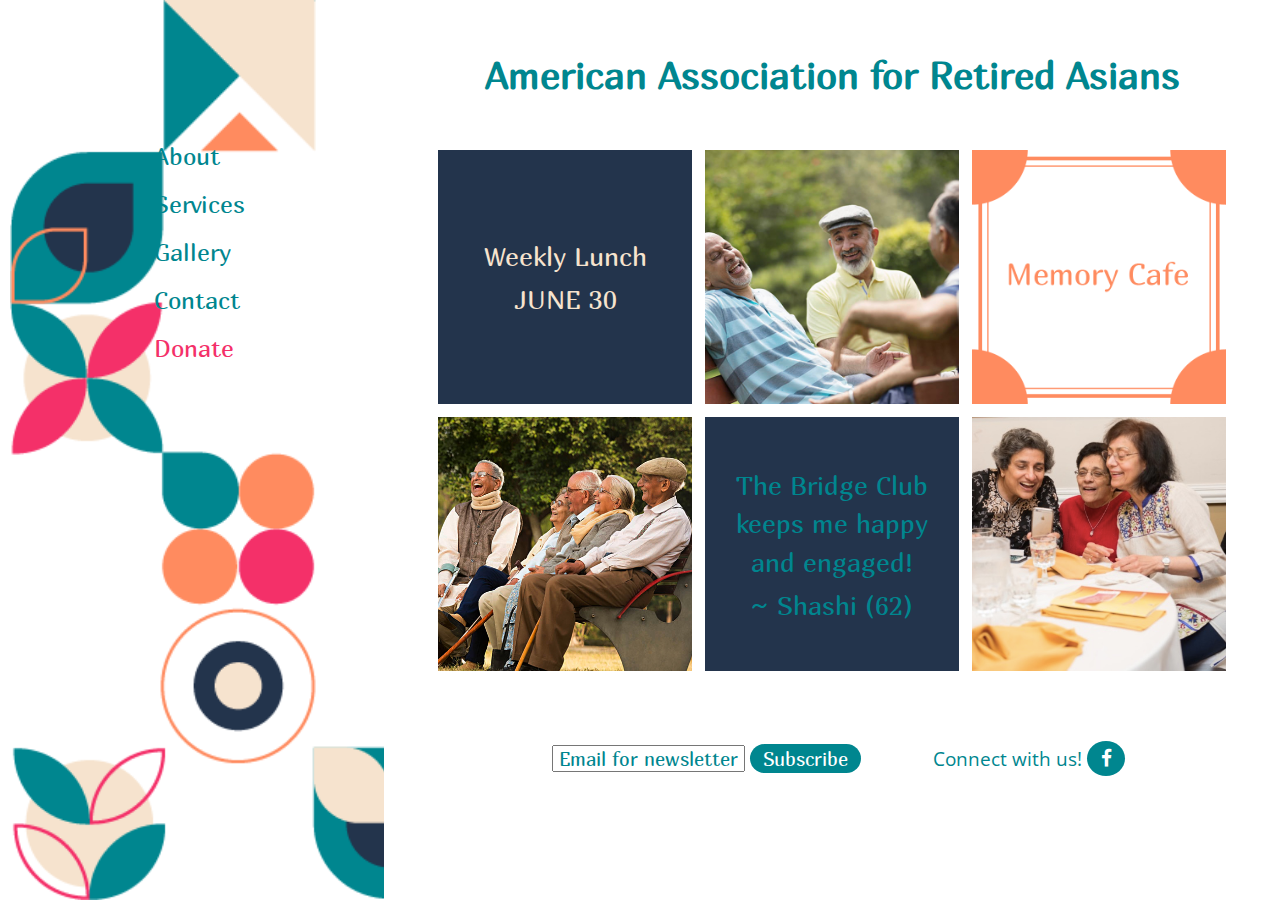
<file: final_project/index.html>
<!DOCTYPE html>
<html>
<head>
	<title>American Association for Retired Asians</title>
	<link rel="stylesheet" type="text/css" href="css/reset.css">
	<link rel="stylesheet" type="text/css" href="css/style.css">
	<link rel="stylesheet" href="https://cdnjs.cloudflare.com/ajax/libs/font-awesome/4.7.0/css/font-awesome.min.css">
	<meta name="viewport" content="width=device-width, initial-scale=1">
</head>

<body>	
	<nav>
			<a href="">About</a>
			<a href="">Services</a>
			<a href="">Gallery</a>
			<a href="">Contact</a>
			<a href="" id="donate">Donate</a>

	</nav>
	<main>
			<header>
				<h1>American Association for Retired Asians</h1>
			</header>

				<div id="fig-collage" class="clearfix">
				<figure>
					<div class="calendar">
					<p>Weekly Lunch</p>
					<p>JUNE 30</p>
					</div>
				</figure>
				<figure>
					<img src="images/image1.jpg">
				</figure>
				<figure class="whitebg">
					<img src="images/memory_cafe.png">
				</figure>
				<figure>
					<img src="images/image2.jpg">
				</figure>
				<figure>
					<div class="testimonial">
					<p>The Bridge Club keeps me happy and engaged! </p>
					<p>~ Shashi (62)</p>
					</div>
				</figure>
				<figure>
					<img src="images/image3.jpg">
				</figure>
				</div>

			<footer>
					<article>
						<form>
						<input type="text" value="Email for newsletter" class="textfield">&nbsp;<input type="button" value="Subscribe" class="button">
						</form>
					</article>
					<article>
						Connect with us!&nbsp;<a href="#" class="fa fa-facebook"></a>
					</article>
			</footer>
	</main>
</body>
</html>
</file>
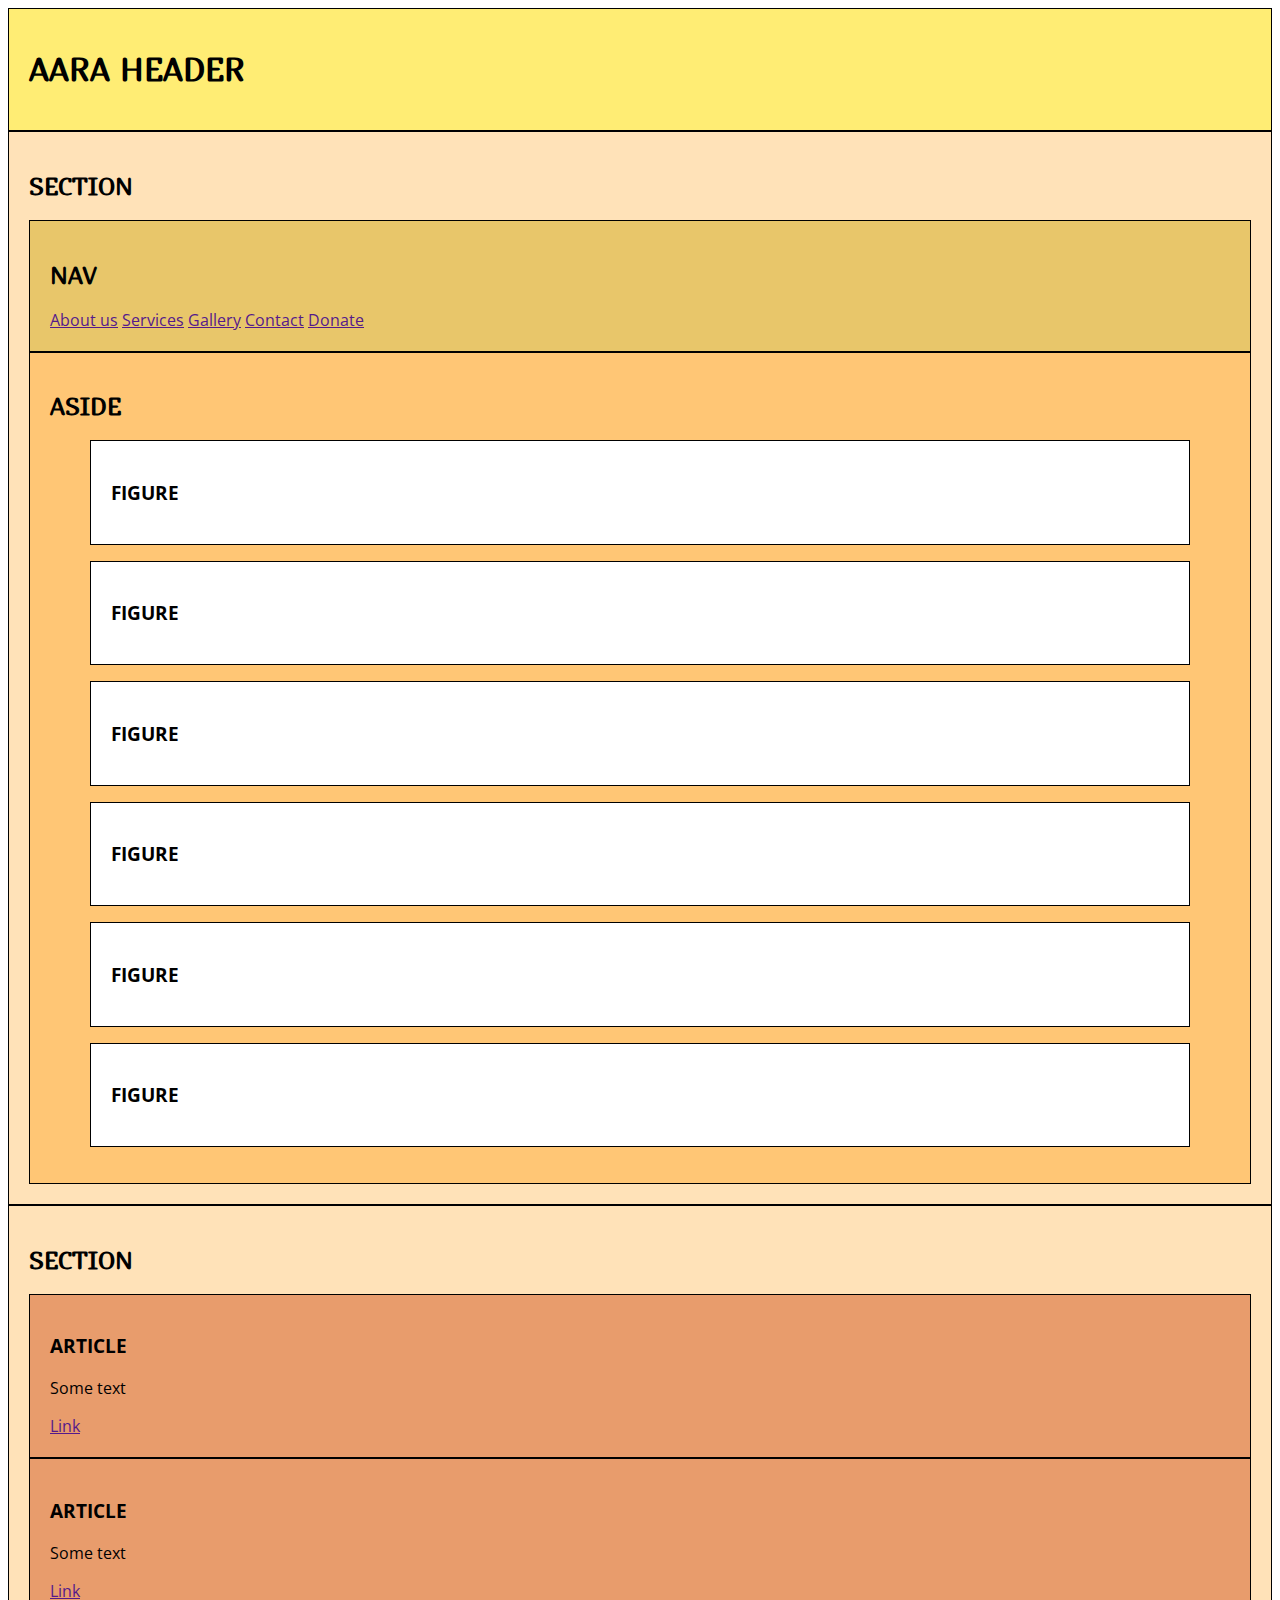
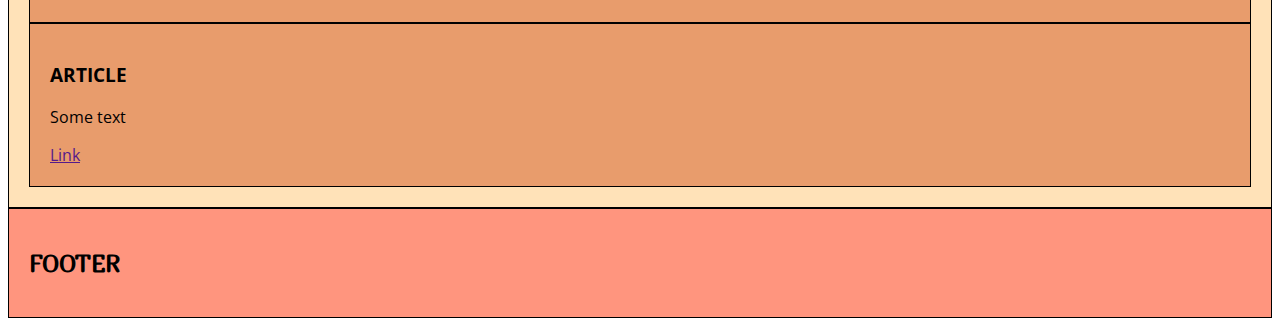
<file: unit_5/index.html>
<!DOCTYPE html>
<html>
<head>
	<title>American Association for Retired Asians</title>
	<link rel="stylesheet" type="text/css" href="css/style.css">
</head>

<body>
	<main>
		<header>
			<h1>AARA HEADER</h1>
		</header>
		
		<section>
			<h2> SECTION</h2>
			<nav>
				<h2>NAV</h2>
				<a href="">About us</a>
				<a href="">Services</a>
				<a href="">Gallery</a>
				<a href="">Contact</a>
				<a href="">Donate</a>

			</nav>

			<aside>
				<h2>ASIDE</h2>
				<figure>
					<h3>FIGURE</h3>
				</figure>
				<figure>
					<h3>FIGURE</h3>
				</figure>
				<figure>
					<h3>FIGURE</h3>
				</figure>
				<figure>
					<h3>FIGURE</h3>
				</figure>
				<figure>
					<h3>FIGURE</h3>
				</figure>
				<figure>
					<h3>FIGURE</h3>
				</figure>
			</aside>
		</section>

		<section>
			<h2> SECTION</h2>
			<article>
				<h3>ARTICLE</h3>
				<p>Some text</p>
				<a href="">Link</a>
			</article>
			<article>
				<h3>ARTICLE</h3>
				<p>Some text</p>
				<a href="">Link</a>
			</article>
			<article>
				<h3>ARTICLE</h3>
				<p>Some text</p>
				<a href="">Link</a>
			</article>
		</section>

		<footer>
			<h2>FOOTER</h2>
		</footer>
	</main>

</body>
</html>
</file>
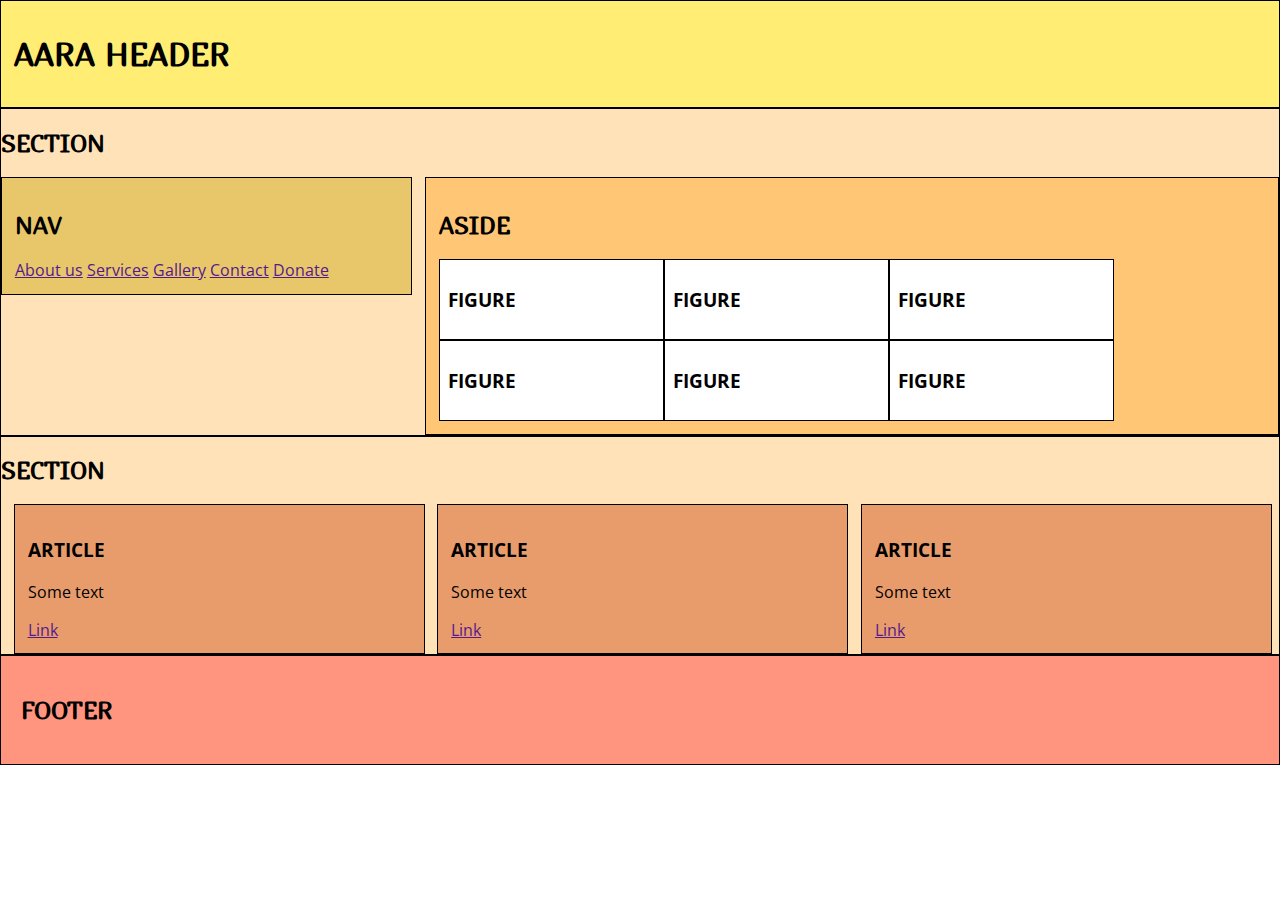
<file: unit_6/index.html>
<!DOCTYPE html>
<html>
<head>
	<title>American Association for Retired Asians</title>
	<link rel="stylesheet" type="text/css" href="css/reset.css">
	<link rel="stylesheet" type="text/css" href="css/style.css">
</head>

<body>
	<main>
		<header>
			<h1>AARA HEADER</h1>
		</header>
		
		<section class="clearfix">
			<h2>SECTION</h2>
			<nav>
				<h2>NAV</h2>
				<a href="">About us</a>
				<a href="">Services</a>
				<a href="">Gallery</a>
				<a href="">Contact</a>
				<a href="">Donate</a>

			</nav>

			<aside class="clearfix">
				<h2>ASIDE</h2>
				<figure>
					<h3>FIGURE</h3>
				</figure>
				<figure>
					<h3>FIGURE</h3>
				</figure>
				<figure>
					<h3>FIGURE</h3>
				</figure>
				<figure>
					<h3>FIGURE</h3>
				</figure>
				<figure>
					<h3>FIGURE</h3>
				</figure>
				<figure>
					<h3>FIGURE</h3>
				</figure>
			</aside>
		</section>

		<section class="clearfix">
			<h2>SECTION</h2>
			<article>
				<h3>ARTICLE</h3>
				<p>Some text</p>
				<a href="">Link</a>
			</article>
			<article>
				<h3>ARTICLE</h3>
				<p>Some text</p>
				<a href="">Link</a>
			</article>
			<article>
				<h3>ARTICLE</h3>
				<p>Some text</p>
				<a href="">Link</a>
			</article>
		</section>

		<footer>
			<h2>FOOTER</h2>
		</footer>
	</main>

</body>
</html>
</file>
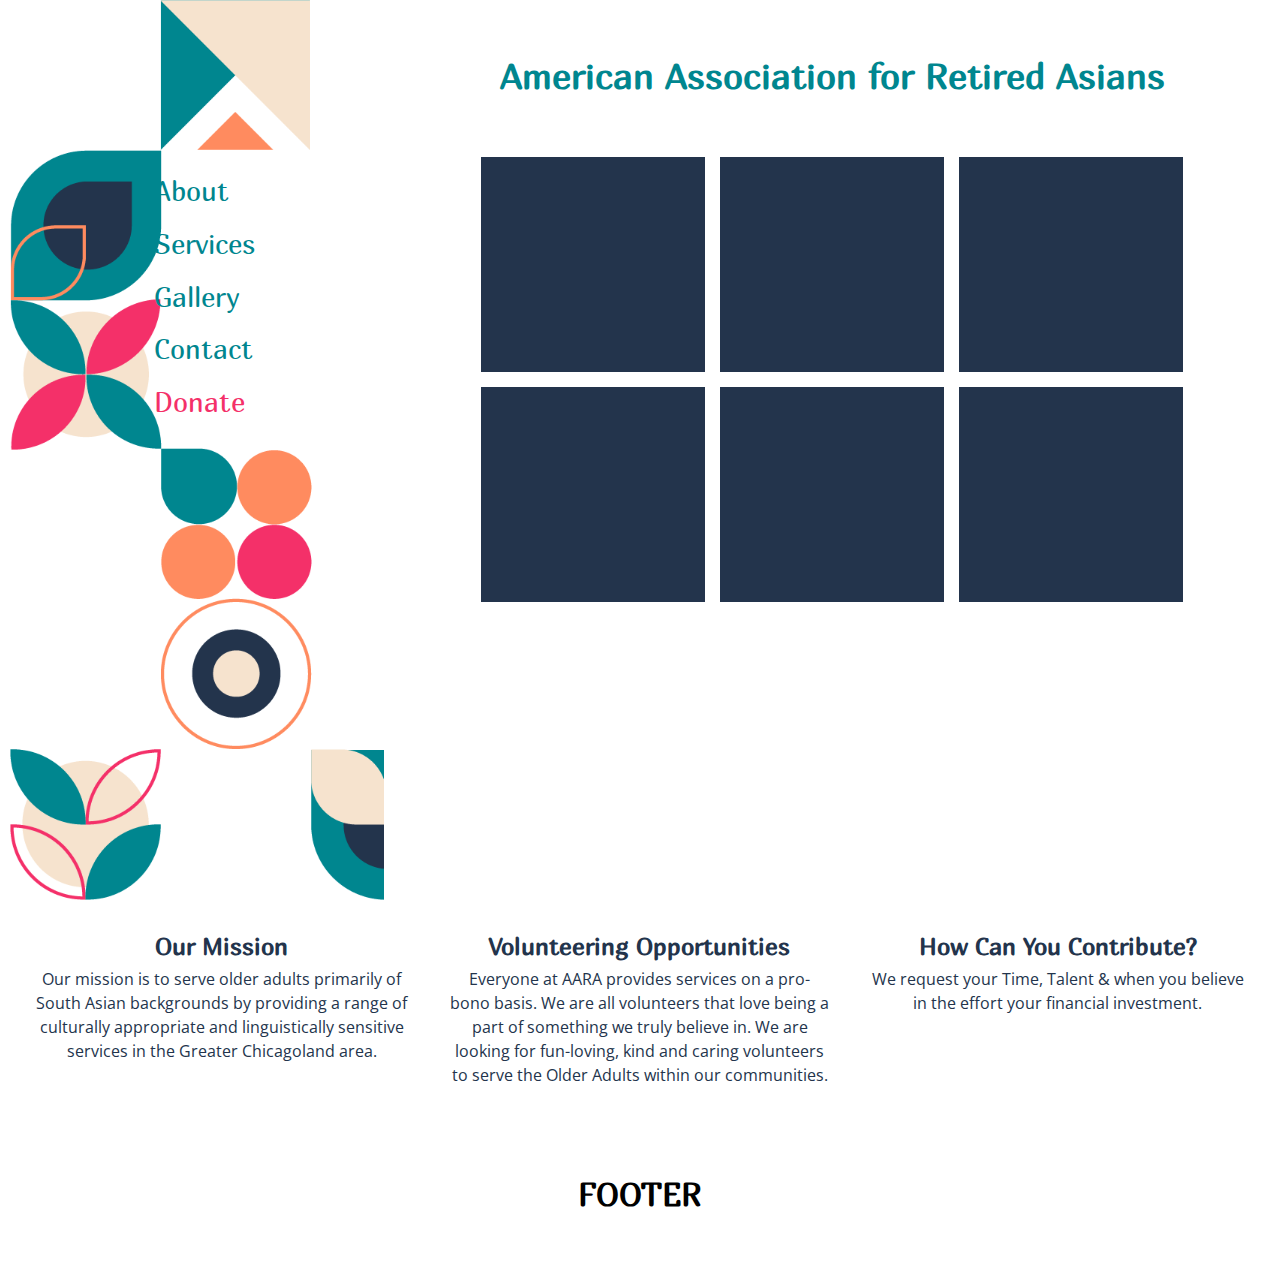
<file: unit_8/index.html>
<!DOCTYPE html>
<html>
<head>
	<title>American Association for Retired Asians</title>
	<link rel="stylesheet" type="text/css" href="css/reset.css">
	<link rel="stylesheet" type="text/css" href="css/style.css">
	<meta name="viewport" content="width=device-width, initial-scale=1">
</head>

<body>
	<main>
		<header>
			<h1>American Association for Retired Asians</h1>
		</header>
		
		<div id="nav-height" class="clearfix">
			<nav>
				<a href="">About</a>
				<a href="">Services</a>
				<a href="">Gallery</a>
				<a href="">Contact</a>
				<a href="" id="donate">Donate</a>

			</nav>

			<aside>
				<div id="fig-collage">
				<figure>
			
				</figure>
				<figure>
					
				</figure>
				<figure>
					
				</figure>
				<figure>
					
				</figure>
				<figure>
					
				</figure>
				<figure>
					
				</figure>
				</div>

			</aside>
		</div>

		<section class="clearfix">
			<article>
				<h2>Our Mission</h2>
				<p>Our mission is to serve older adults primarily of South Asian backgrounds by providing a range of culturally appropriate and linguistically sensitive services in the Greater Chicagoland area.</p>
			</article>
			<article>
				<h2>Volunteering Opportunities</h2>
				<p>Everyone at AARA provides services on a pro- bono basis. We are all volunteers that love being a part of something we truly believe in. We are looking for fun-loving, kind and caring volunteers to serve the Older Adults within our communities.</p>
			</article>
			<article>
				<h2>How Can You Contribute?</h2>
				<p>We request your Time, Talent & when you believe in the effort your financial investment.</p>
			</article>
		</section>


		<footer>
			<h1>FOOTER</h1>
		</footer>
	</main>

</body>
</html>
</file>
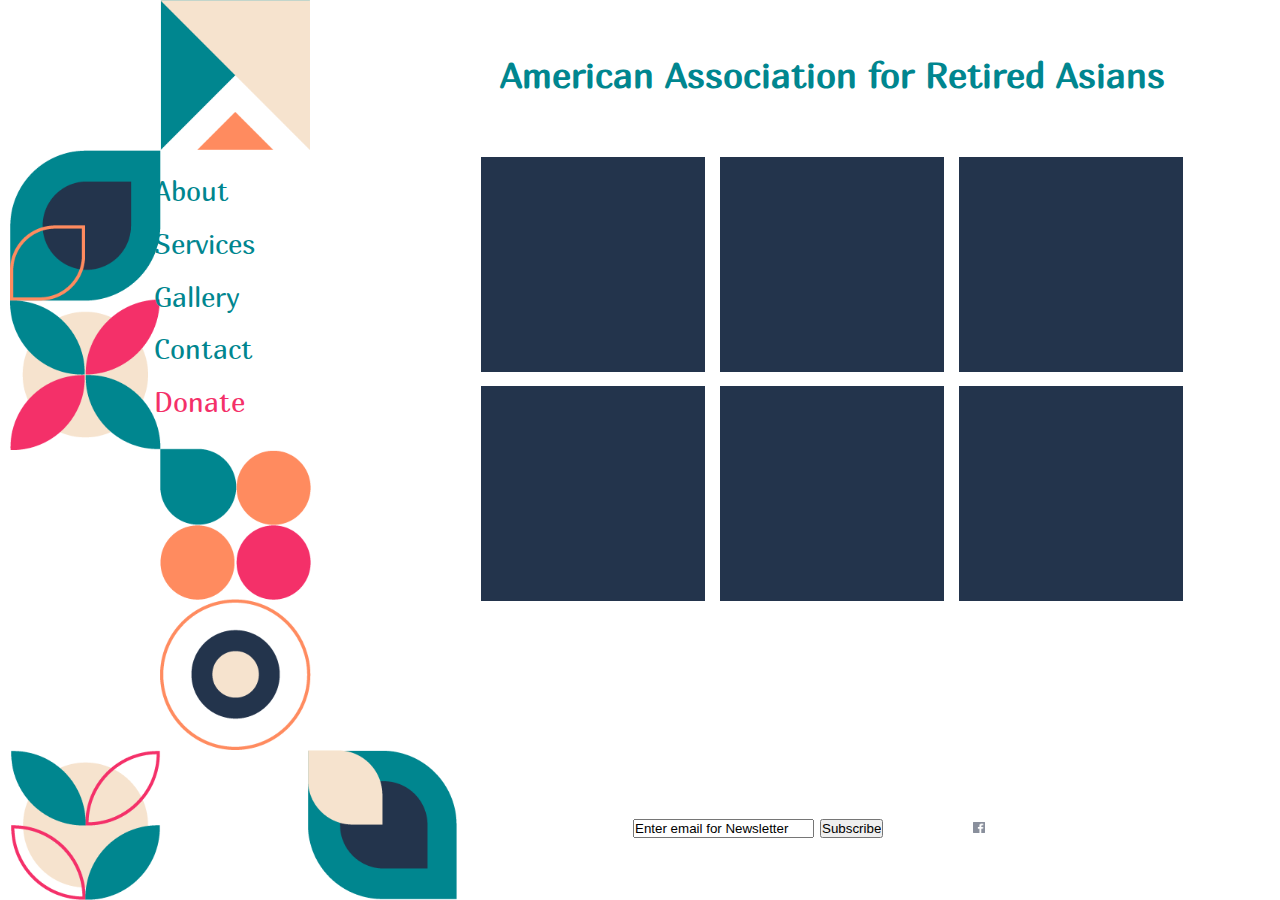
<file: unit_9/index.html>
<!DOCTYPE html>
<html>
<head>
	<title>American Association for Retired Asians</title>
	<link rel="stylesheet" type="text/css" href="css/reset.css">
	<link rel="stylesheet" type="text/css" href="css/style.css">
	<meta name="viewport" content="width=device-width, initial-scale=1">
</head>

<body>
	<main>
		<header>
			<h1>American Association for Retired Asians</h1>
		</header>
		
		<div id="nav-height" class="clearfix">
			<nav>
				<a href="">About</a>
				<a href="">Services</a>
				<a href="">Gallery</a>
				<a href="">Contact</a>
				<a href="" id="donate">Donate</a>

			</nav>

			<aside>
				<div id="fig-collage">
				<figure>
			
				</figure>
				<figure>
					
				</figure>
				<figure>
					
				</figure>
				<figure>
					
				</figure>
				<figure>
					
				</figure>
				<figure>
					
				</figure>
				</div>

			</aside>
		</div>
		<footer>
			<span class="newsletter"><form>
				<input type="text" value="Enter email for Newsletter">
				<input type="button" value="Subscribe">
			</form></span>
			<span class="connect"><img src="images/fb_logo.png" width="20%" height="auto"></span>
		</footer>
	</main>

</body>
</html>
</file>
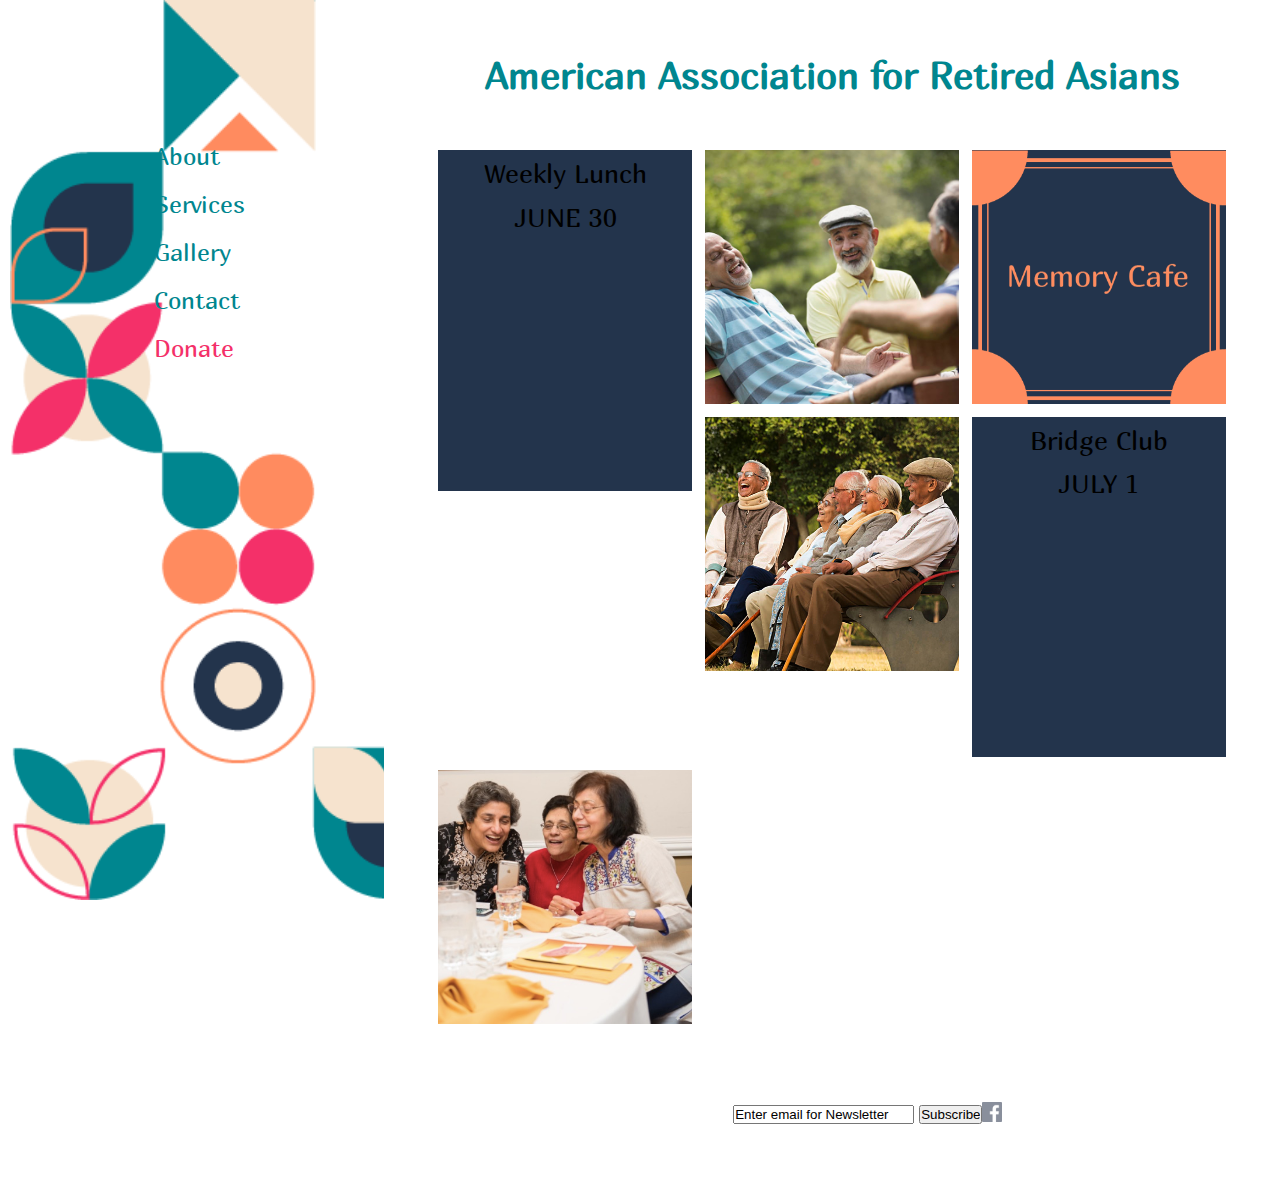
<file: final_project/index_0.html>
<!DOCTYPE html>
<html>
<head>
	<title>American Association for Retired Asians</title>
	<link rel="stylesheet" type="text/css" href="css/reset.css">
	<link rel="stylesheet" type="text/css" href="css/style.css">
	<meta name="viewport" content="width=device-width, initial-scale=1">
</head>

<body>	
	<nav>
			<a href="">About</a>
			<a href="">Services</a>
			<a href="">Gallery</a>
			<a href="">Contact</a>
			<a href="" id="donate">Donate</a>

	</nav>
	<main>
			<header>
				<h1>American Association for Retired Asians</h1>
			</header>

			<aside>
				<div id="fig-collage">
				<figure class="bluebg">
					<p>Weekly Lunch</p>
					<p>JUNE 30</p>
				</figure>
				<figure>
					<img src="images/image1.jpg" width="100%" height="100%">
				</figure>
				<figure>
					<img src="images/memory.png" width="100%" height="100%">
				</figure>
				<figure>
					<img src="images/image2.jpg" width="100%" height="100%">
				</figure>
				<figure class="bluebg">
					<p>Bridge Club</p>
					<p>JULY 1</p>
				</figure>
				<figure>
					<img src="images/image3.jpg" width="100%" height="100%">
				</figure>

				</div>

			</aside>

			<div class="clearfix"></div>

			<footer>
				<span class="newsletter"><form>
				<input type="text" value="Enter email for Newsletter">
				<input type="button" value="Subscribe">
				</form></span>
				<span class="connect"><img src="images/fb_logo.png" width="20px" height="20px"></span>
			</footer>
	</main>
</body>
</html>
</file>
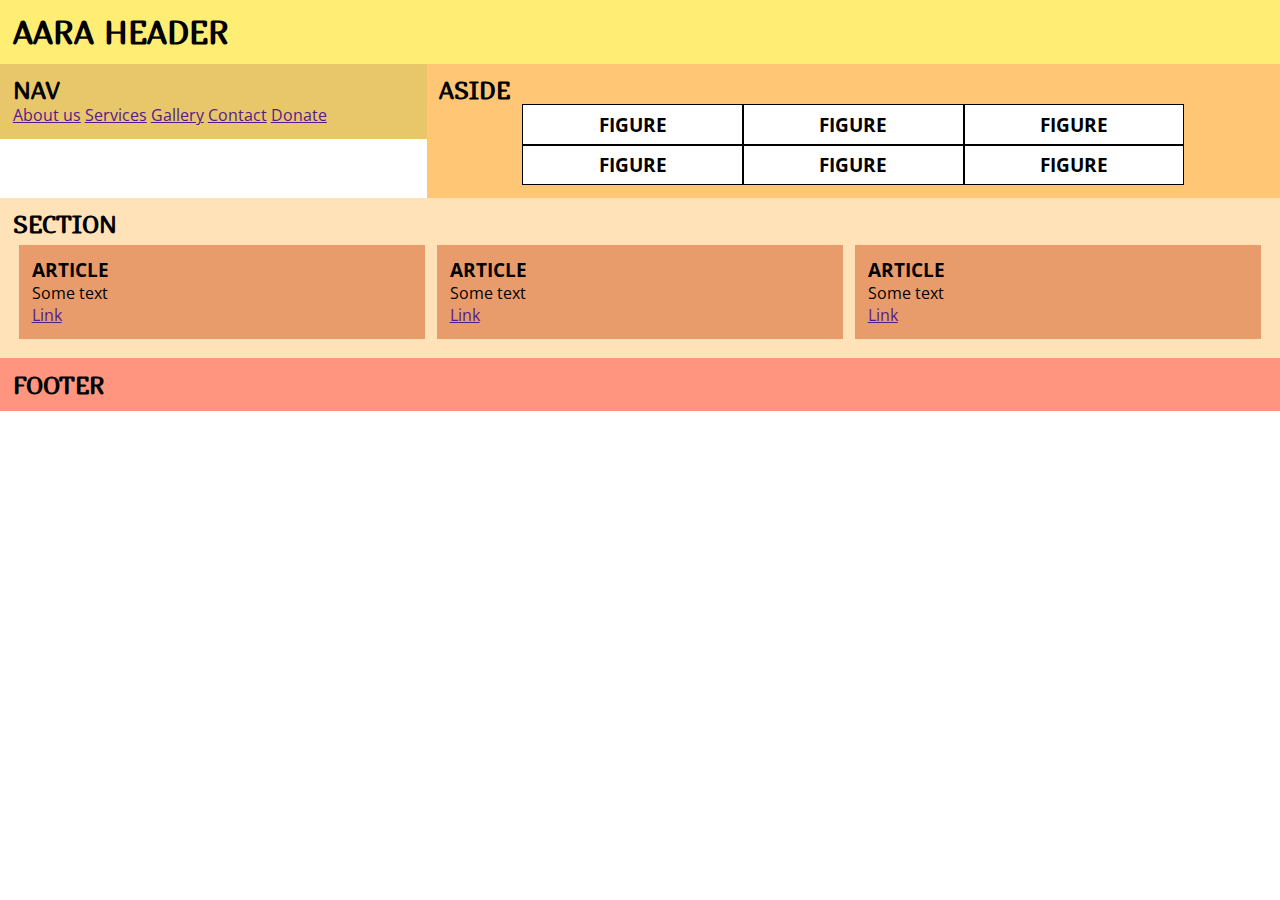
<file: unit_6/index1.html>
<!DOCTYPE html>
<html>
<head>
	<title>American Association for Retired Asians</title>
	<link rel="stylesheet" type="text/css" href="css/reset.css">
	<link rel="stylesheet" type="text/css" href="css/style1.css">
</head>

<body>
	<main>
		<header>
			<h1>AARA HEADER</h1>
		</header>
		
		<div id="nav-collage" class="clearfix">
			<nav>
				<h2>NAV</h2>
				<a href="">About us</a>
				<a href="">Services</a>
				<a href="">Gallery</a>
				<a href="">Contact</a>
				<a href="">Donate</a>

			</nav>

			<aside>
				<h2>ASIDE</h2>
				<div id="fig-collage">
				<figure>
					<h3>FIGURE</h3>
				</figure>
				<figure>
					<h3>FIGURE</h3>
				</figure>
				<figure>
					<h3>FIGURE</h3>
				</figure>
				<figure>
					<h3>FIGURE</h3>
				</figure>
				<figure>
					<h3>FIGURE</h3>
				</figure>
				<figure>
					<h3>FIGURE</h3>
				</figure>
				</div>
			</aside>
		</div>

		<div id="sec-collage">
		<section class="clearfix">
			<h2>SECTION</h2>
			<article>
				<h3>ARTICLE</h3>
				<p>Some text</p>
				<a href="">Link</a>
			</article>
			<article>
				<h3>ARTICLE</h3>
				<p>Some text</p>
				<a href="">Link</a>
			</article>
			<article>
				<h3>ARTICLE</h3>
				<p>Some text</p>
				<a href="">Link</a>
			</article>
		</section>
		</div>

		<footer>
			<h2>FOOTER</h2>
		</footer>
	</main>

</body>
</html>
</file>
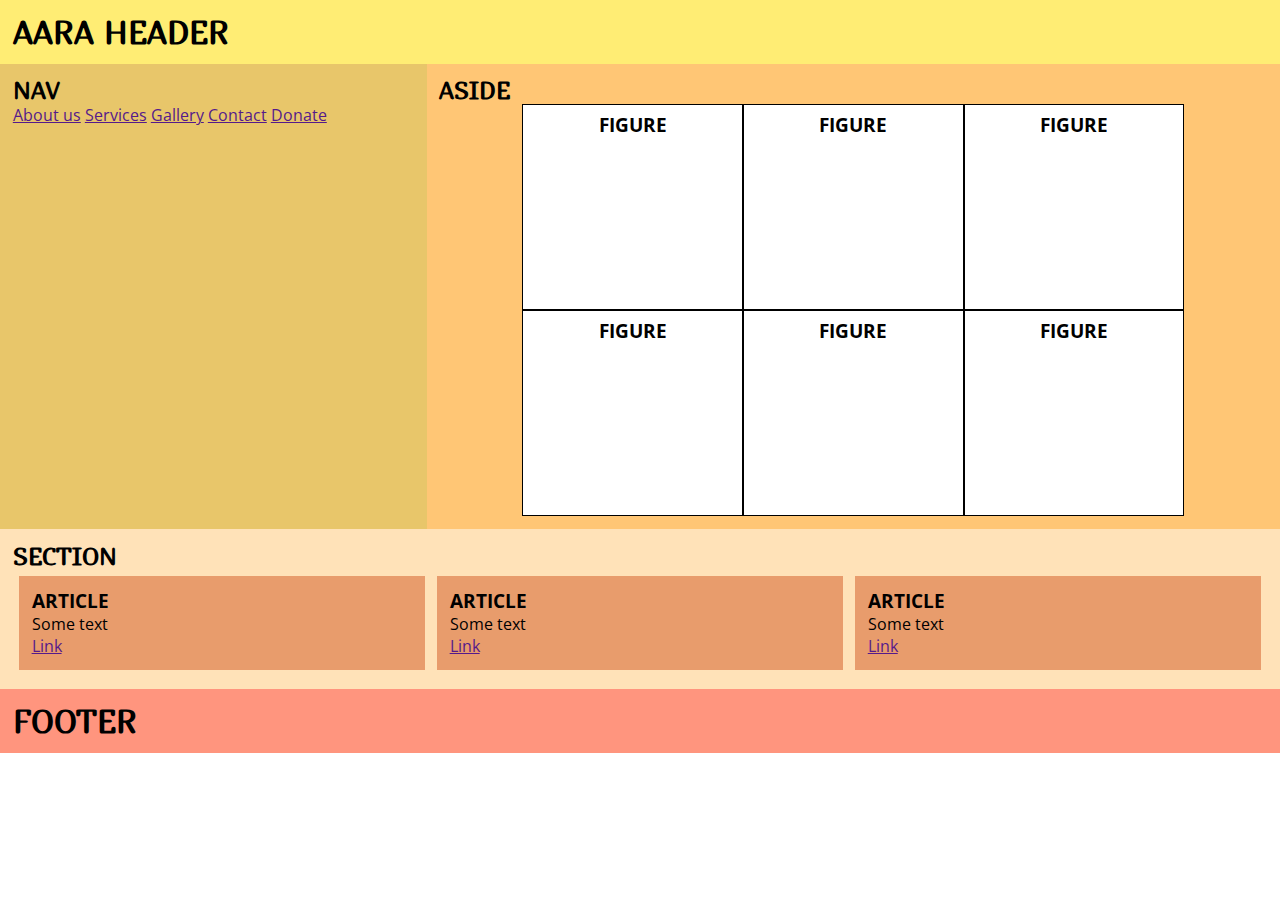
<file: unit_6/index2.html>
<!DOCTYPE html>
<html>
<head>
	<title>American Association for Retired Asians</title>
	<link rel="stylesheet" type="text/css" href="css/reset.css">
	<link rel="stylesheet" type="text/css" href="css/style2.css">
</head>

<body>
	<main>
		<header>
			<h1>AARA HEADER</h1>
		</header>
		
		<div id="nav-height" class="clearfix">
			<nav>
				<h2>NAV</h2>
				<a href="">About us</a>
				<a href="">Services</a>
				<a href="">Gallery</a>
				<a href="">Contact</a>
				<a href="">Donate</a>

			</nav>

			<aside>
				<h2>ASIDE</h2>
				<div id="fig-collage">
				<figure>
					<h3>FIGURE</h3>
				</figure>
				<figure>
					<h3>FIGURE</h3>
				</figure>
				<figure>
					<h3>FIGURE</h3>
				</figure>
				<figure>
					<h3>FIGURE</h3>
				</figure>
				<figure>
					<h3>FIGURE</h3>
				</figure>
				<figure>
					<h3>FIGURE</h3>
				</figure>
				</div>
			</aside>
		</div>

		<section class="clearfix">
			<h2>SECTION</h2>
			<article>
				<h3>ARTICLE</h3>
				<p>Some text</p>
				<a href="">Link</a>
			</article>
			<article>
				<h3>ARTICLE</h3>
				<p>Some text</p>
				<a href="">Link</a>
			</article>
			<article>
				<h3>ARTICLE</h3>
				<p>Some text</p>
				<a href="">Link</a>
			</article>
		</section>


		<footer>
			<h1>FOOTER</h1>
		</footer>
	</main>

</body>
</html>
</file>
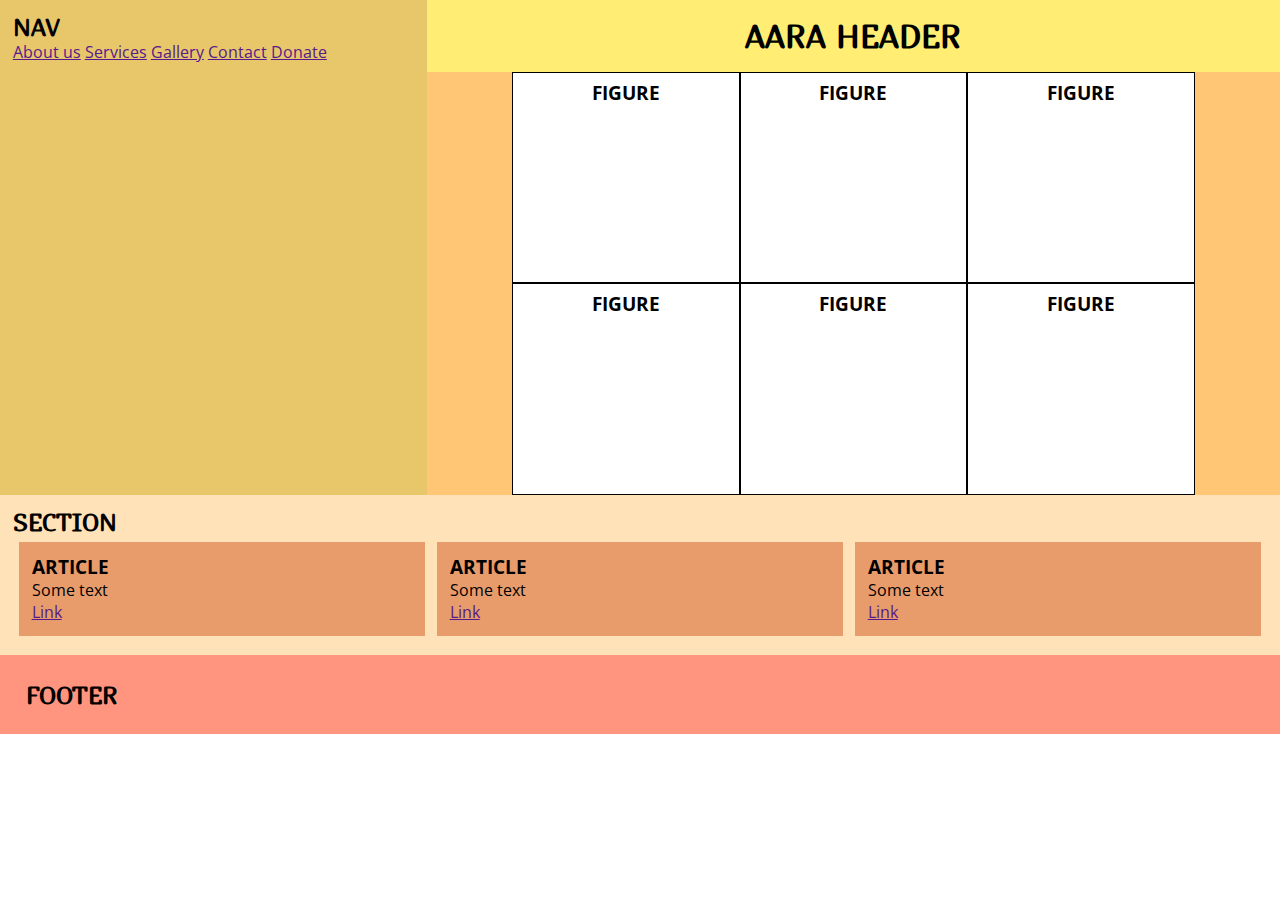
<file: unit_6/index3.html>
<!DOCTYPE html>
<html>
<head>
	<title>American Association for Retired Asians</title>
	<link rel="stylesheet" type="text/css" href="css/reset.css">
	<link rel="stylesheet" type="text/css" href="css/style3.css">
</head>

<body>
	<main>
		<div id="nav-height" class="clearfix">
			<nav>
				<h2>NAV</h2>
				<a href="">About us</a>
				<a href="">Services</a>
				<a href="">Gallery</a>
				<a href="">Contact</a>
				<a href="">Donate</a>

			</nav>

			<aside>
				<header>
				<h1>AARA HEADER</h1>
				</header>

				<div id="fig-collage">
				<figure>
					<h3>FIGURE</h3>
				</figure>
				<figure>
					<h3>FIGURE</h3>
				</figure>
				<figure>
					<h3>FIGURE</h3>
				</figure>
				<figure>
					<h3>FIGURE</h3>
				</figure>
				<figure>
					<h3>FIGURE</h3>
				</figure>
				<figure>
					<h3>FIGURE</h3>
				</figure>
				</div>
			</aside>
		</div>

		<section class="clearfix">
			<h2>SECTION</h2>
			<article>
				<h3>ARTICLE</h3>
				<p>Some text</p>
				<a href="">Link</a>
			</article>
			<article>
				<h3>ARTICLE</h3>
				<p>Some text</p>
				<a href="">Link</a>
			</article>
			<article>
				<h3>ARTICLE</h3>
				<p>Some text</p>
				<a href="">Link</a>
			</article>
		</section>


		<footer>
			<h2>FOOTER</h2>
		</footer>
	</main>

</body>
</html>
</file>
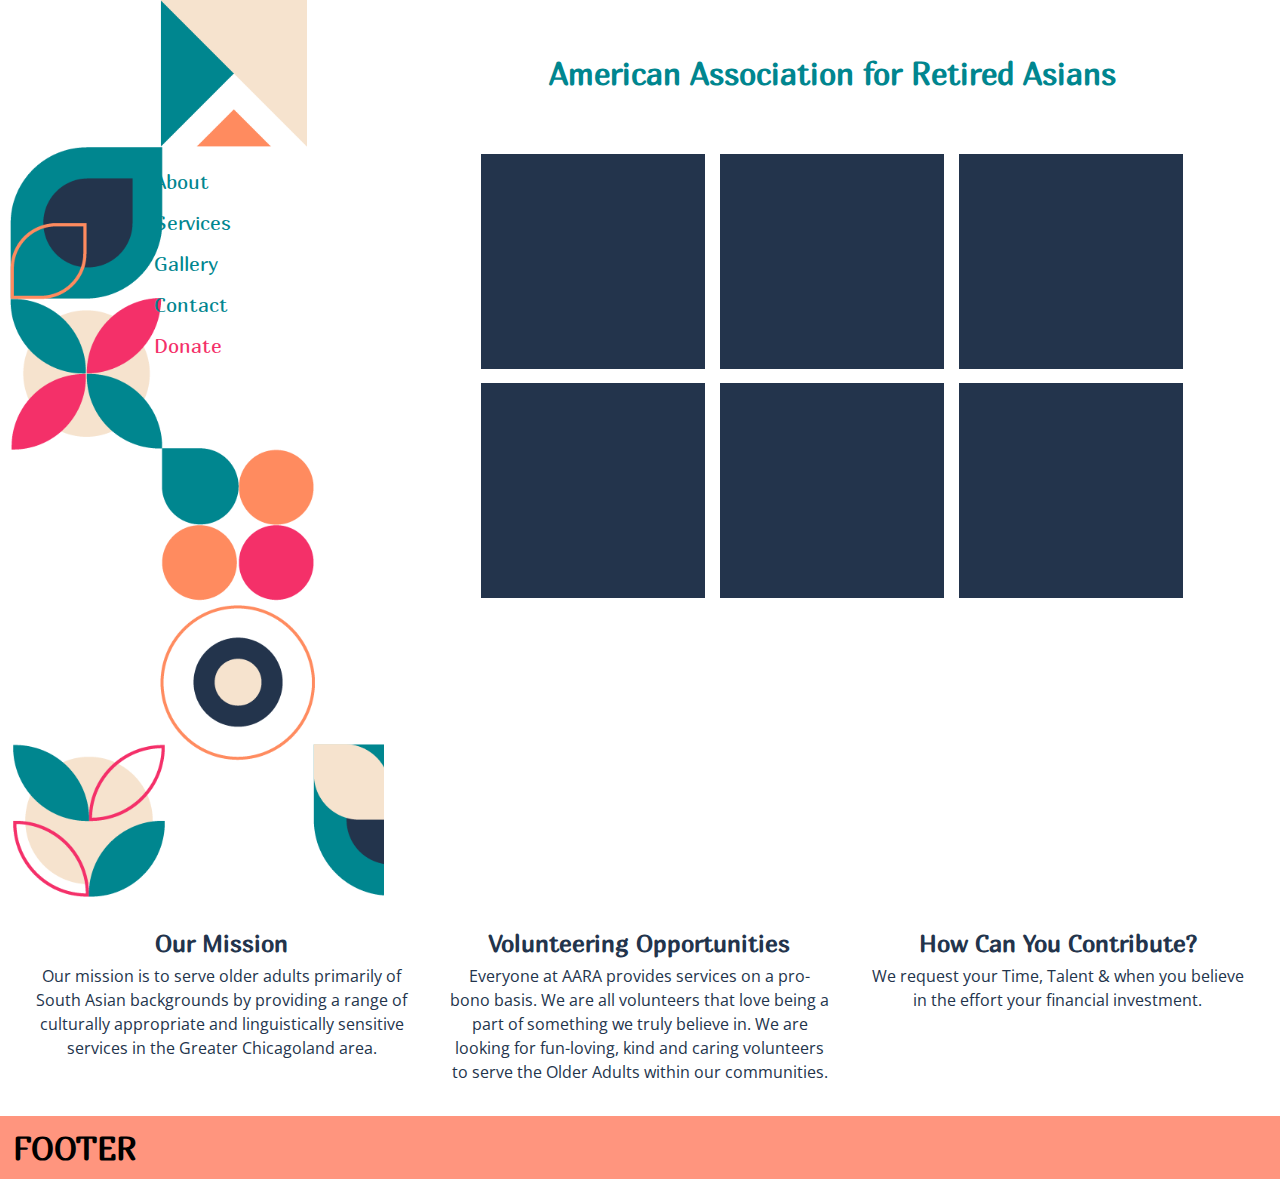
<file: unit_6/index_final.html>
<!DOCTYPE html>
<html>
<head>
	<title>American Association for Retired Asians</title>
	<link rel="stylesheet" type="text/css" href="css/reset.css">
	<link rel="stylesheet" type="text/css" href="css/style_final.css">
</head>

<body>
	<main>
		<header>
			<h1>American Association for Retired Asians</h1>
		</header>
		
		<div id="nav-height" class="clearfix">
			<nav>
				<a href="">About</a>
				<a href="">Services</a>
				<a href="">Gallery</a>
				<a href="">Contact</a>
				<a href="" id="donate">Donate</a>

			</nav>

			<aside>
				<div id="fig-collage">
				<figure>
			
				</figure>
				<figure>
					
				</figure>
				<figure>
					
				</figure>
				<figure>
					
				</figure>
				<figure>
					
				</figure>
				<figure>
					
				</figure>
				</div>
			</aside>
		</div>

		<section class="clearfix">
			<article>
				<h2>Our Mission</h2>
				<p>Our mission is to serve older adults primarily of South Asian backgrounds by providing a range of culturally appropriate and linguistically sensitive services in the Greater Chicagoland area.</p>
			</article>
			<article>
				<h2>Volunteering Opportunities</h2>
				<p>Everyone at AARA provides services on a pro- bono basis. We are all volunteers that love being a part of something we truly believe in. We are looking for fun-loving, kind and caring volunteers to serve the Older Adults within our communities.</p>
			</article>
			<article>
				<h2>How Can You Contribute?</h2>
				<p>We request your Time, Talent & when you believe in the effort your financial investment.</p>
			</article>
		</section>


		<footer>
			<h1>FOOTER</h1>
		</footer>
	</main>

</body>
</html>
</file>
<file: final_project/css/style.css>
@import url('https://fonts.googleapis.com/css?family=Marmelad|Open+Sans&display=swap');

		main {
			font-family: "Open Sans";
    		font-size: 100%;
    		width: 70%;
    		float: left;
		}

		header {
			background-color: #FFFFFF;
			color: #00868F;
    		text-align: center;
    		display: flex;
    		justify-content: center;
    		align-items: center;
    		height: 16.666vh;
    		font-size: 1.2em;

		}

		h1, h2 {
			font-family: 'Marmelad', sans-serif;
		}

		nav {
			font-family: 'Marmelad', sans-serif;
			font-size: 1.5em;
			background-color: #FFFFFF;
			width: 30%;
			float: left;
			padding: 10.3% 10% 0% 12%;
			line-height: 2em;
			background-image: url("../images/nav_all.png");
			background-repeat: no-repeat;
			background-size: auto 100%;
			background-position: 10px 0;
			min-height: 100vh;
			position: relative;
			}

		nav a {
			text-decoration: none;
			color: #00868F;
		}

		nav a:hover {
			text-decoration: none;
			color: #23344C;
		}

		#donate {
			color: #F43069;
		}	

		figure {
			float: left;
			position: relative;
			width: calc(33.333% - .5em);
			margin-left: .25em;
			margin-right: .25em;
			margin-bottom: .5em;
			font-family: 'Marmelad', sans-serif;
			font-size: 1.6em;
			text-align: center;
			overflow: hidden;
			background-color: #23344C;
			
		}

		figure:after {
			content: "";
			display: block;
			width: 100%;
			height: 0;
			padding-bottom: 100%;

		}

		figure div {
			position: absolute;
			top: 50%;
			left: 50%;
			transform: translate(-50%,-50%);
			width: 100%;
			padding: 5%;

		}

		figure img {
			position: absolute;
			top: 0;
			left: 0;
		}

		.whitebg {
			background-color: #fff;
		}

		.testimonial {
			color: #00868F;
		}

		.calendar {
			color: #F6E3CE;
		}

		aside {
			background-color: #FFFFFF;
   			width: 100%;
		}

		img {
			display: block;
			width: 100%;
		}

		#fig-collage {
			width: 100%;
			max-width: 800px;
			margin-left: auto;
			margin-right: auto;
		}

		p {
			line-height: 1.5em;
			padding-top: 2%;
		}

		footer {
			background-color: #FFFFFF;
			color: #00868F;
    		text-align: center;
    		font-size: 1.2em;
    		height: 16.666vh;
    		display: flex;
    		justify-content: center;
    		align-items: center;
    		padding-left: 18%;
    		padding-right: 10%
		}

		article {
			float: left;
			width: 50%;
			display: flex;
			justify-content: center;
			align-items: center;
		}

		.textfield {
			display: inline;
			font-family: 'Marmelad', sans-serif;
			font-size: 1em;
			color: #00868F;
			width: 60%;
			text-align: center;
		}

		.button {
			font-family: 'Marmelad', sans-serif;
			font-size: 1em;
			display: inline;
			background-color: #00868F;
			color: white;
			padding: 1% 4%;
			border: none;
			border-radius: 1em;
		}

		.button:hover {
			font-family: 'Marmelad', sans-serif;
			font-size: 1em;
			display: inline;
			background-color: #23344C;
			color: white;
			padding: 1% 4%;
			border: none;
			border-radius: 1em;
		}

		.fa {
  			padding: 2.5%;
  			font-size: 1em;
  			width: 2em;
  			height: auto;
  			text-align: center;
  			text-decoration: none;
  			border-radius: 100%;
		}	
		
		.fa-facebook {
 			background: #00868F;
  			color: white;
		}

		.fa-facebook:hover {
 			background: #23344C;
  			color: white;
		}

		.clearfix:after {
    		display: block;
    		content: " ";
    		clear: both;
		}

		* {
			margin: 0;
			padding: 0;
			box-sizing: border-box;
		}

		/* For iphone 10 in landscape mode 			
		@media only screen and (max-width: 812px) {

			nav {
				line-height: .7em;
				width: 35%;
			}

			nav a {
				font-size: .5em;
			}

			header {
				font-size: .6em;
				min-height: 16.666;
			}

			footer {
				font-size: .6em;
				min-height: 16.666;
			}

			main {
				width: 65%;
			}

		}

		/* For larger tablets such as ipad pro in portrait mode */

		@media only screen and (max-width: 1024px) {

			main {
				width: 100%;
				margin-left: auto;
				margin-right: auto;
			}

			nav {
				float: none;
				background: none;
				font-size: 1em;
				width: 100%;
				text-align: center;
				padding: 1% 1%;
				min-height: auto;
			}

			nav a {
				padding-left: .7%;
				padding-right: .7%;
			}

			header {
				background: none;
				font-size: 1.2em;
				padding: 5%;
				height: auto;
			}

			footer {
				/*background-image: url("../images/footer_mobile2.png");
				background-repeat: no-repeat;
				background-size: 100% auto;*/
				font-size: 1em;
				padding: 1%;
			}

			figure {
				width: calc(50% - 1em);
				margin-left: .5em;
				margin-right: 0em;
				margin-bottom: .5em;
				font-size: 2.2em;
			}

			figure:nth-child(4) {
				display: none;
				content: "";
			}

			figure:nth-child(6) {
				display: none;
				content: "";
			}

		}

		/* For phones and smaller tablets in portrait mode */

		@media only screen and (max-width: 640px) {
			header {
				background: none;
				font-size: .7em;
				padding: 5%;
				min-height: auto;

			}

			article {
				width: 100%;
				display: block;
				clear: all;
				float: none;
			}

			figure {
				font-size: 1.5em;
			}


		}
</file>
<file: unit_5/css/style.css>
@import url('https://fonts.googleapis.com/css?family=Marmelad|Open+Sans&display=swap');

		main {
			font-family: "Open Sans";
			font-size: 1em;
		}

		header {
			background-color: #FFED74;
			border: 1px black solid;
    		padding: 20px;
		}

		h1, h2 {
			font-family: 'Marmelad', sans-serif;
		}

		nav {
			background-color: #E8C66A;
			border: 1px black solid;
   			padding: 20px;
		}

		figure {
			background-color: white;
			border: 1px black solid;
   			padding: 20px;
		}

		section {
			background-color: #FFE2B8;
			border: 1px black solid;
   			padding: 20px;
		}

		article {
			background-color: #E89C6C;
			border: 1px black solid;
   			padding: 20px;
		}

		aside {
			background-color: #FFC675;
			border: 1px black solid;
   			padding: 20px;
		}

		footer {
			background-color: #FF957E;
			border: 1px black solid;
   			padding: 20px;
		}
</file>
<file: unit_6/css/style.css>
@import url('https://fonts.googleapis.com/css?family=Marmelad|Open+Sans&display=swap');

		main {
			font-family: "Open Sans";
			font-size: 1em;
		}

		header {
			background-color: #FFED74;
			border: 1px black solid;
    		padding: 1%;
		}

		h1, h2 {
			font-family: 'Marmelad', sans-serif;
		}

		nav {
			background-color: #E8C66A;
			border: 1px black solid;
   			padding: 1%;
   			width: 30%;
   			float: left;
   			margin: 0;
		}

		figure {
			background-color: white;
			border: 1px black solid;
   			padding: 1%;
   			float: left;
   			width: 25%;
   			margin: 0;
		}

		section {
			background-color: #FFE2B8;
			border: 1px black solid;
			margin: 0;
		}

		article {
			background-color: #E89C6C;
			border: 1px black solid;
   			padding: 1%;
   			float: left;
   			width: 30%;
   			margin-left: 1%;
		}

		aside {
			background-color: #FFC675;
			border: 1px black solid;
   			padding: 1%;
   			float: right;
   			margin: 0,0,0,0;
   			width: 64.666%;
		}

		footer {
			background-color: #FF957E;
			border: 1px black solid;
   			padding: 20px;
   			clear: both;
		}

		.clearfix:after {
    	visibility: hidden;
    	display: block;
    	font-size: 0;
    	content: " ";
    	clear: both;
    	height: 0;
		}
</file>
<file: unit_8/css/style.css>
@import url('https://fonts.googleapis.com/css?family=Marmelad|Open+Sans&display=swap');

		main {
			font-family: "Open Sans";
    		font-size: 16px;
		}

		header {
			background-color: #FFFFFF;
			color: #00868F;
    		padding-left: 30%;
    		text-align: center;
    		background-image: url("../images/logo_placeholder.png");
    		background-repeat: no-repeat;
    		background-size: auto 100%;
    		background-position: 11px 0;
    		display: flex;
    		justify-content: center;
    		align-items: center;
    		height: 16.67vh;
    		font-size: 2vh;
		}

		h1, h2 {
			font-family: 'Marmelad', sans-serif;
		}

		nav {
			font-family: 'Marmelad', sans-serif;
			font-size: 3vh;
			background-color: #FFFFFF;
			width: 30%;
			float: left;
			padding: 1.2% 10% 0% 12%;
			background-image: url("../images/nav_background.png");
			background-repeat: no-repeat;
			background-size: auto 100%;
			background-position: 10px 0;
			line-height: 1.95em;
			height: 83.333vh;
			}

		nav a {
			text-decoration: none;
			color: #00868F;
		}

		nav a:hover {
			text-decoration: none;
			color: #23344C;
		}

		#donate {
			color: #F43069;
		}	

		figure {
			background-color: #23344C;
			width: 31.333%;
			float: left;
			padding: 1%;
			padding-bottom: 29%;
			margin: 1%;
		}

		section {
			background-color: #FFFFFF;
			padding: 1%;
		}

		article {
			width: 32.33%;
			background-color: #ffffff;
			float: left;
			padding: 1%;
			margin: .5%;
			color: #23344C;
			text-align: center;
		}

		aside {
			background-color: #FFFFFF;
   			width: 70%;
			float: left;
		}

		#nav-height {
			display: flex;
		}

		#fig-collage {
			width: 80%;
			text-align: center;
			margin-left: auto;
			margin-right: auto;
		}

		p {
			line-height: 1.5em;
			padding-top: 2%;
		}

		footer {
			background-color: #FFFFFF;
   			padding: 1%;
   			clear: both;
   			height: 16.67vh;
   			display: flex;
   			justify-content: center;
    		align-items: center;
		}

		.clearfix:after {
    	display: block;
    	content: " ";
    	clear: both;
		}

		* {
		margin: 0;
		padding: 0;
		box-sizing: border-box;
		}

		@media only screen and (max-width: 800px) {
			header, h1 {
				font-size: 5vh;
			}

			nav a {
				font-size: 3.7vh;
			}

		}

		@media only screen and (max-width: 430px) {

		}
</file>
<file: unit_9/css/style.css>
@import url('https://fonts.googleapis.com/css?family=Marmelad|Open+Sans&display=swap');

		main {
			font-family: "Open Sans";
    		font-size: 16px;
		}

		header {
			background-color: #FFFFFF;
			color: #00868F;
    		padding-left: 30%;
    		text-align: center;
    		background-image: url("../images/logo_placeholder.png");
    		background-repeat: no-repeat;
    		background-size: auto 100%;
    		background-position: 11px 0;
    		display: flex;
    		justify-content: center;
    		align-items: center;
    		height: 16.666vh;
    		font-size: 2vh;
		}

		h1, h2 {
			font-family: 'Marmelad', sans-serif;
		}

		nav {
			font-family: 'Marmelad', sans-serif;
			font-size: 3vh;
			background-color: #FFFFFF;
			width: 30%;
			float: left;
			padding: 1.2% 10% 0% 12%;
			background-image: url("../images/navonly_background.png");
			background-repeat: no-repeat;
			background-size: auto 100%;
			background-position: 10px 0;
			line-height: 1.95em;
			height: 66.664vh;
			}

		nav a {
			text-decoration: none;
			color: #00868F;
		}

		nav a:hover {
			text-decoration: none;
			color: #23344C;
		}

		#donate {
			color: #F43069;
		}	

		figure {
			background-color: #23344C;
			width: 31.333%;
			float: left;
			padding: 1%;
			padding-bottom: 29%;
			margin: 1%;
		}

		section {
			background-color: #FFFFFF;
			padding: 1%;
		}

		article {
			width: 32.33%;
			background-color: #ffffff;
			float: left;
			padding: 1%;
			margin: .5%;
			color: #23344C;
			text-align: center;
		}

		aside {
			background-color: #FFFFFF;
   			width: 70%;
			float: left;
		}

		#nav-height {
			display: flex;
		}

		#fig-collage {
			width: 80%;
			text-align: center;
			margin-left: auto;
			margin-right: auto;
		}

		p {
			line-height: 1.5em;
			padding-top: 2%;
		}

		footer {
			background-color: #FFFFFF;
			color: #00868F;
			background-image: url("../images/footer_background.png");
   			clear: both;
   			height: 16.666vh;
   			display: flex;
   			justify-content: center;
    		align-items: center;
    		padding-left: 30%;
    		background-repeat: no-repeat;
    		background-size: auto 100%;
    		background-position: 11px 0;
    		font-size: 2.5vh;
		}

		.connect {
			padding-left: 5%;
		}

		.newsletter {
			padding-right: 5%;
		}

		.clearfix:after {
    	display: block;
    	content: " ";
    	clear: both;
		}

		* {
		margin: 0;
		padding: 0;
		box-sizing: border-box;
		}

		/* For iphone 10 in landscape mode */			
		@media only screen and (min-width: 375px) and (max-width: 812px) and (orientation: landscape) {
			header, h1 {
				height: 16.667vh;
				display: flex;
    			justify-content: center;
    			align-items: center;
			}

			nav a {
				font-size: 3vh;
			}

			aside {
				height: 66.664vh;
			}

			footer {
				height: 16.667vh;
			}	
		}

		/* For iphone 10 portrait mode */

		@media only screen and (min-width: 375px) and (max-width: 812px) and (orientation: portrait) {
			nav {
				clear: left;
				float: none;
				background-image: none;
				font-size: 1em;
				width: 100%;
				text-align: center;
				padding: 1% 1%;
				height: 6vh;
			}

			nav a {
				padding-left: .7%;
				padding-right: .7%;
			}

			aside {
				clear: left;
				float: none;
				width: 100%;
				height: 75vh;
			}


			header {
				background-image: none;
				font-size: .5em;
				padding-left: 0;
				padding: 5% 5%;
				height: 7vh;
				vertical-align: center;
			}

			footer {
				background-image: none;
				font-size: 1em;
				padding: 1%;
				height: 7vh;
			}

			#nav-height {
				display: block;
			}

			figure {
				width: 48%;
				float: left;
				padding-bottom: 48%;
			}

		}
</file>
<file: unit_6/css/style1.css>
@import url('https://fonts.googleapis.com/css?family=Marmelad|Open+Sans&display=swap');

		main {
			font-family: "Open Sans";
			font-size: 1em;
		}

		header {
			background-color: #FFED74;
    		padding: 1%;
		}

		h1, h2 {
			font-family: 'Marmelad', sans-serif;
		}

		nav {
			background-color: #E8C66A;
		}

		#nav-collage nav {
			width: 33.333%;
			float: left;
			padding: 1%;
		}

		#nav-collage aside {
			width: 66.66666%;
			float: left;
			padding: 1%;
		}

		#nav-collage aside figure {
			width: 33.333%;
			float: left;
			padding: 1%;
		}

		#nav-collage aside {
			width: 66.66666%;
			float: left;
			padding: 1%;
		}

		figure {
			background-color: white;
			border: 1px black solid;
		}

		section {
			background-color: #FFE2B8;
		}

		#sec-collage section {
			padding: 1%;
		}

		#sec-collage section article {
			width: 32.33%;
			background-color: #E89C6C;
			float: left;
			padding: 1%;
			margin: .5%;
		}

		aside {
			background-color: #FFC675;
   			float: right;
   			margin: 0,0,0,0;
   			width: 66.666%;
		}

		#fig-collage {
			width: 80%;
			text-align: center;
			margin-left: auto;
			margin-right: auto;
		}

		footer {
			background-color: #FF957E;
   			padding: 1%;
   			clear: both;
		}

		.clearfix:after {
    	display: block;
    	content: " ";
    	clear: both;
		}

		* {
		margin: 0;
		padding: 0;
		box-sizing: border-box;
		}
</file>
<file: unit_6/css/style2.css>
@import url('https://fonts.googleapis.com/css?family=Marmelad|Open+Sans&display=swap');

		main {
			font-family: "Open Sans";
			font-size: 1em;
		}

		header {
			background-color: #FFED74;
    		padding: 1%;
		}

		h1, h2 {
			font-family: 'Marmelad', sans-serif;
		}

		nav {
			background-color: #E8C66A;
			width: 33.333%;
			float: left;
			padding: 1%;

		}

		figure {
			background-color: white;
			border: 1px black solid;
			width: 33.333%;
			float: left;
			padding: 1%;
			padding-bottom: 26%;
		}

		section {
			background-color: #FFE2B8;
			padding: 1%;
		}

		article {
			width: 32.33%;
			background-color: #E89C6C;
			float: left;
			padding: 1%;
			margin: .5%;
		}

		aside {
			background-color: #FFC675;
   			width: 66.66666%;
			float: left;
			padding: 1%;
		}

		#nav-height {
			display: flex;
    		margin:0 auto;
		}

		#fig-collage {
			width: 80%;
			text-align: center;
			margin-left: auto;
			margin-right: auto;
		}

		footer {
			background-color: #FF957E;
   			padding: 1%;
   			clear: both;
		}

		.clearfix:after {
    	display: block;
    	content: " ";
    	clear: both;
		}

		* {
		margin: 0;
		padding: 0;
		box-sizing: border-box;
		}
</file>
<file: unit_6/css/style3.css>
@import url('https://fonts.googleapis.com/css?family=Marmelad|Open+Sans&display=swap');

		main {
			font-family: "Open Sans";
			font-size: 1em;
		}

		header {
			background-color: #FFED74;
    		padding: 2%;
    		text-align: center;
		}

		h1, h2 {
			font-family: 'Marmelad', sans-serif;
		}

		nav {
			background-color: #E8C66A;
			width: 33.333%;
			float: left;
			padding: 1%;

		}

		figure {
			background-color: white;
			border: 1px black solid;
			width: 33.333%;
			float: left;
			padding: 1%;
			padding-bottom: 26%;
		}

		section {
			background-color: #FFE2B8;
			padding: 1%;
		}

		article {
			width: 32.33%;
			background-color: #E89C6C;
			float: left;
			padding: 1%;
			margin: .5%;
		}

		aside {
			background-color: #FFC675;
   			width: 66.66666%;
			float: left;
		}

		#nav-height {
			display: flex;
    		margin:0 auto;
		}

		#fig-collage {
			width: 80%;
			text-align: center;
			margin-left: auto;
			margin-right: auto;
		}

		footer {
			background-color: #FF957E;
   			padding: 2%;
   			clear: both;
		}

		.clearfix:after {
    	display: block;
    	content: " ";
    	clear: both;
		}

		* {
		margin: 0;
		padding: 0;
		box-sizing: border-box;
		}
</file>
<file: unit_6/css/style_final.css>
@import url('https://fonts.googleapis.com/css?family=Marmelad|Open+Sans&display=swap');

		main {
			font-family: "Open Sans";
			font-size: 1em;
		}

		header {
			background-color: #FFFFFF;
			color: #00868F;
    		padding-left: 30%;
    		text-align: center;
    		background-image: url("../images/logo_place2.png");
    		background-repeat: no-repeat;
    		background-size: auto 100%;
    		background-position: 14px 0;
    		display: flex;
    		justify-content: center;
    		align-items: center;
    		font-size: 1.2vw;
    		height: 16.33vh;
		}

		h1, h2 {
			font-family: 'Marmelad', sans-serif;
		}

		nav {
			font-family: 'Marmelad', sans-serif;
			font-size: 1.6vw;
			background-color: #FFFFFF;
			width: 30%;
			float: left;
			padding: 1.2% 10% 0% 12%;
			background-image: url("../images/nav_background.png");
			background-repeat: no-repeat;
			background-size: auto 100%;
			background-position: 10px 0;
			line-height: 2em;
			height: 83.33vh;
			}

		nav a {
			text-decoration: none;
			color: #00868F;
		}

		nav a:hover {
			text-decoration: none;
			color: #23344C;
		}

		#donate {
			color: #F43069;
		}	

		figure {
			background-color: #23344C;
			width: 31.333%;
			float: left;
			padding: 1%;
			padding-bottom: 29%;
			margin: 1%;
		}

		section {
			background-color: #FFFFFF;
			padding: 1%;
		}

		article {
			width: 32.33%;
			background-color: #ffffff;
			float: left;
			padding: 1%;
			margin: .5%;
			color: #23344C;
			text-align: center;
		}

		aside {
			background-color: #FFFFFF;
   			width: 70%;
			float: left;
			padding-bottom: 5%;
		}

		#nav-height {
			display: flex;
    		/*margin:0 auto;*/
		}

		#fig-collage {
			width: 80%;
			text-align: center;
			margin-left: auto;
			margin-right: auto;
		}

		p {
			line-height: 1.5em;
			padding-top: 2%;
		}

		footer {
			background-color: #FF957E;
   			padding: 1%;
   			clear: both;
		}

		.clearfix:after {
    	display: block;
    	content: " ";
    	clear: both;
		}

		* {
		margin: 0;
		padding: 0;
		box-sizing: border-box;
		}
</file>
